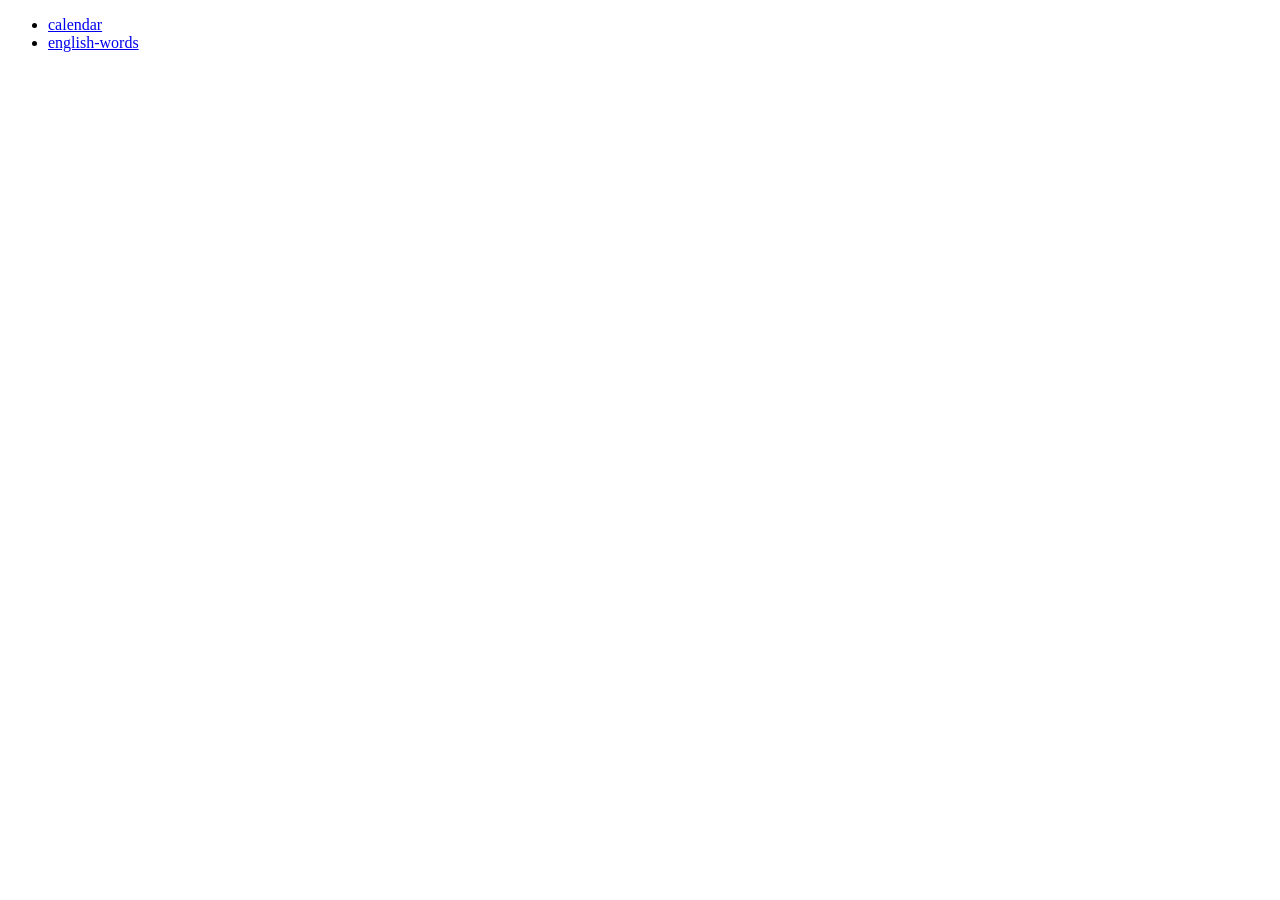
<file: docs/index.html>
<!DOCTYPE html>
<html lang="ja">
  <head>
    <meta charset="UTF-8">
    <meta name="viewport" content="width=device-width, initial-scale=1.0">
    <title>ai-bijo</title>
  </head>
  <body>
    <ul>
      <li><a href="calendar/">calendar</a></li>
      <li><a href="english-words/">english-words</a></li>
    </ul>
  </body>
</html>
</file>
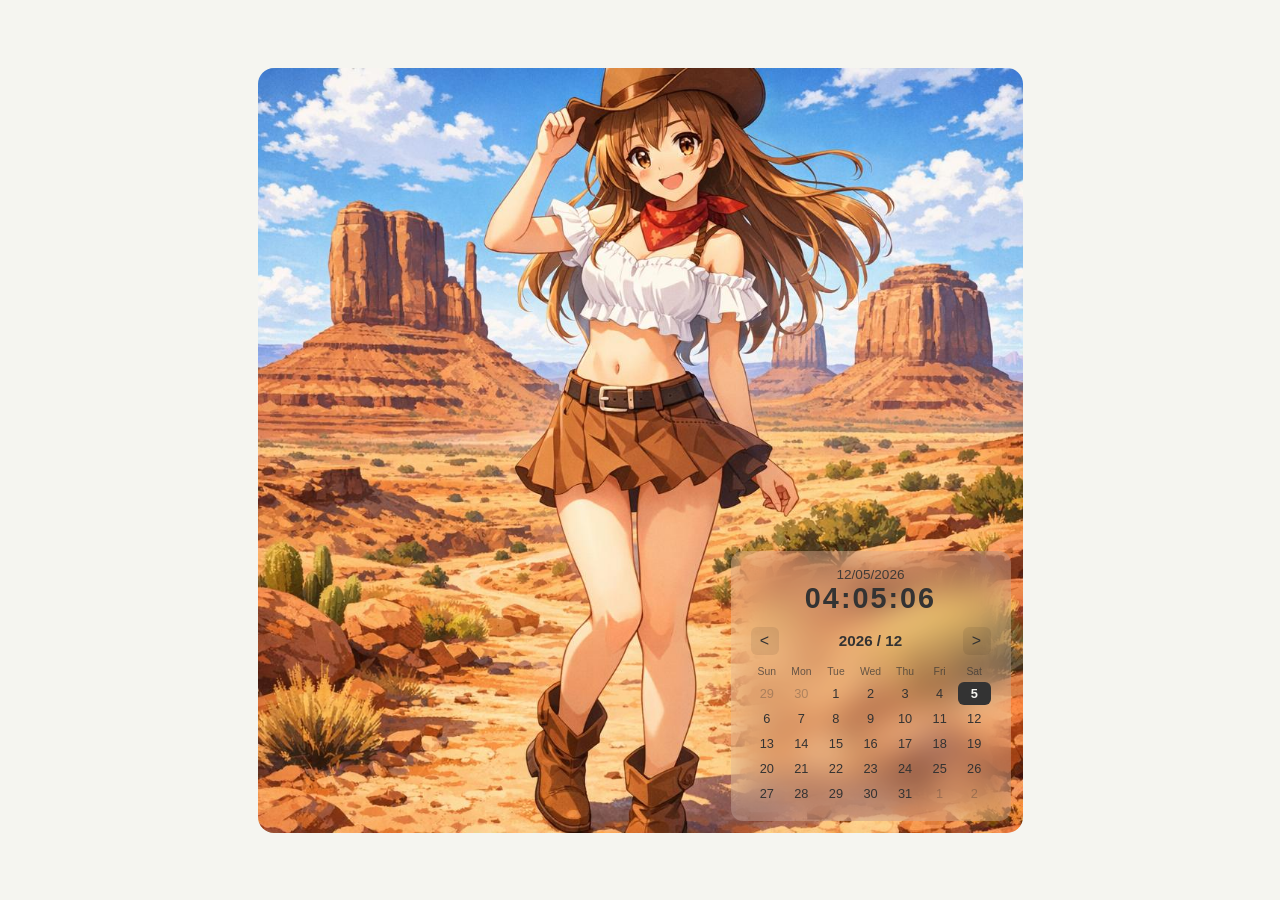
<file: docs/calendar/index.html>
<!DOCTYPE html>
<html lang="ja">
  <head>
    <meta charset="UTF-8">
    <meta name="viewport" content="width=device-width, initial-scale=1.0">
    <link rel="icon" href="favicon.svg" type="image/svg+xml">
    <link rel="stylesheet" href="style.css">
    <title>calendar - ai-bijo</title>
  </head>
  <body>
    <div class="wrapper">
      <img id="bg-image">
      <div class="calendar-panel">
        <div class="datetime">
          <div class="date-text" id="date-text"></div>
          <div class="time-text" id="time-text"></div>
        </div>
        <div class="nav">
          <button class="nav-btn" id="prev-btn">&lt;</button>
          <div class="month-year" id="month-year"></div>
          <button class="nav-btn" id="next-btn">&gt;</button>
        </div>
        <div class="calendar-grid" id="calendar-grid"></div>
      </div>
    </div>
    <script src="script.js"></script>
  </body>
</html>
</file>
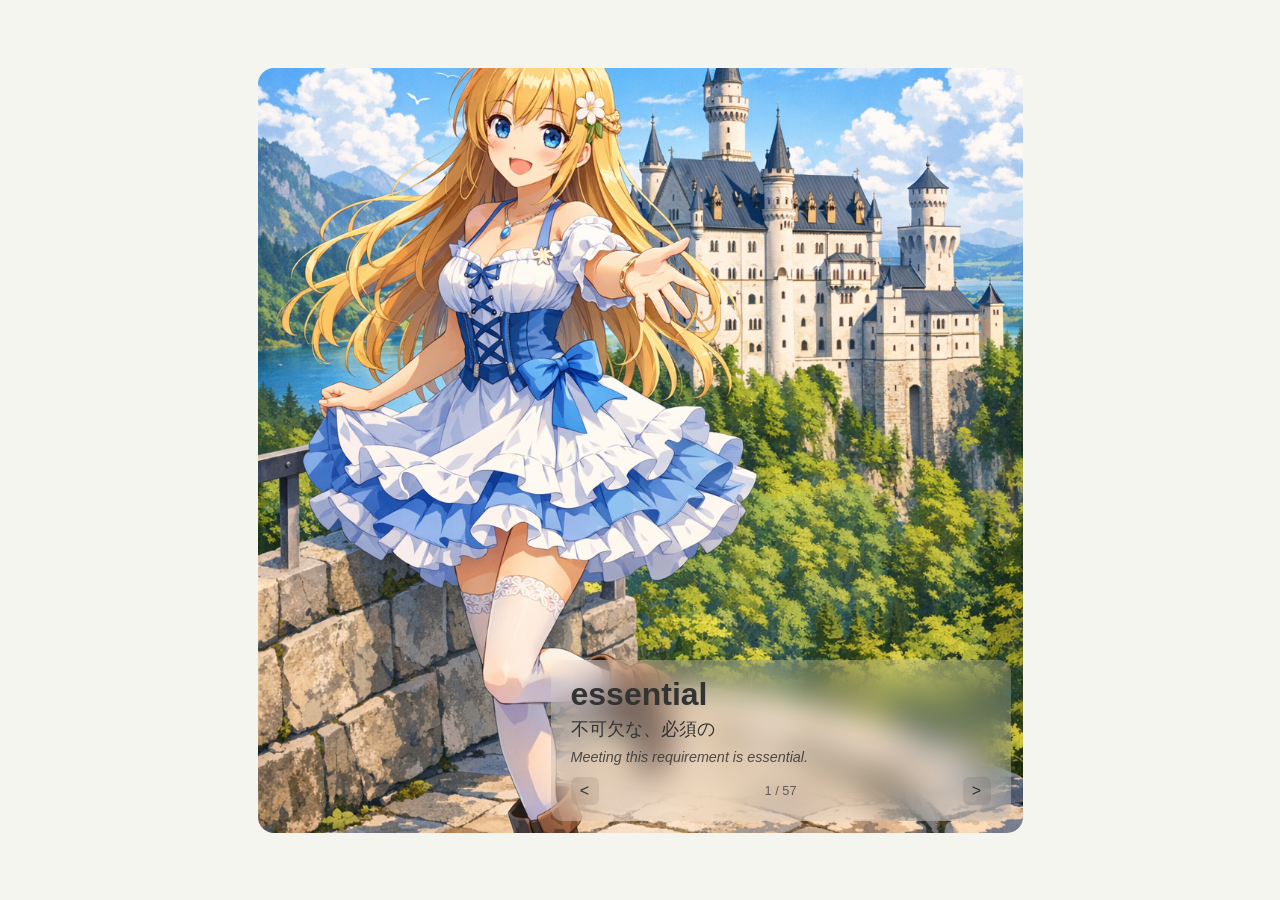
<file: docs/english-words/index.html>
<!DOCTYPE html>
<html lang="ja">
  <head>
    <meta charset="UTF-8">
    <meta name="viewport" content="width=device-width, initial-scale=1.0">
    <link rel="icon" href="favicon.svg" type="image/svg+xml">
    <link rel="stylesheet" href="style.css">
    <title>english-words - ai-bijo</title>
  </head>
  <body>
    <div class="wrapper">
      <img id="bg-image">
      <div class="english-words-panel">
        <div class="word-text" id="word-text"></div>
        <div class="meaning-text" id="meaning-text"></div>
        <div class="example-text" id="example-text"></div>
        <div class="nav">
          <button class="nav-btn" id="prev-btn">&lt;</button>
          <div class="counter" id="counter"></div>
          <button class="nav-btn" id="next-btn">&gt;</button>
        </div>
      </div>
    </div>
    <script src="script.js"></script>
  </body>
</html>
</file>
<file: docs/calendar/style.css>
* {
  margin: 0;
  padding: 0;
  box-sizing: border-box;
}

body {
  min-height: 100vh;
  display: flex;
  justify-content: center;
  align-items: center;
  font-family: "Helvetica Neue", Arial, "Hiragino Kaku Gothic ProN", sans-serif;
  background: #f5f5f0;
  color: #333;
}

.wrapper {
  position: relative;
  display: inline-block;
}

.wrapper img {
  max-height: 85vh;
  max-width: 90vw;
  border-radius: 16px;
  display: block;
}

.calendar-panel {
  position: absolute;
  right: 12px;
  bottom: 12px;
  background: rgba(255, 255, 255, 0.2);
  backdrop-filter: blur(16px);
  -webkit-backdrop-filter: blur(16px);
  border-radius: 12px;
  padding: 16px 20px;
  max-width: 280px;
  width: 100%;
  color: #333;
}

.datetime {
  text-align: center;
  margin-bottom: 12px;
}

.date-text {
  font-size: 0.85rem;
  opacity: 0.9;
}

.time-text {
  font-size: 1.8rem;
  font-weight: bold;
  letter-spacing: 2px;
}

.nav {
  display: flex;
  justify-content: space-between;
  align-items: center;
  margin-bottom: 8px;
}

.nav-btn {
  background: rgba(0, 0, 0, 0.08);
  border: none;
  color: #333;
  font-size: 1rem;
  cursor: pointer;
  border-radius: 6px;
  width: 28px;
  height: 28px;
  display: flex;
  align-items: center;
  justify-content: center;
}

.nav-btn:hover {
  background: rgba(0, 0, 0, 0.15);
}

.month-year {
  font-size: 0.95rem;
  font-weight: bold;
}

.calendar-grid {
  display: grid;
  grid-template-columns: repeat(7, 1fr);
  gap: 2px;
  text-align: center;
}

.weekday {
  font-size: 0.65rem;
  opacity: 0.7;
  padding: 3px 0;
}

.day {
  font-size: 0.8rem;
  padding: 4px 0;
  border-radius: 6px;
}

.day.today {
  background: #333;
  color: #f5f5f0;
  font-weight: bold;
}

.day.other-month {
  opacity: 0.3;
}
</file>
<file: docs/english-words/style.css>
* {
  margin: 0;
  padding: 0;
  box-sizing: border-box;
}

body {
  min-height: 100vh;
  display: flex;
  justify-content: center;
  align-items: center;
  font-family: "Helvetica Neue", Arial, "Hiragino Kaku Gothic ProN", sans-serif;
  background: #f5f5f0;
  color: #333;
}

.wrapper {
  position: relative;
  display: inline-block;
}

.wrapper img {
  max-height: 85vh;
  max-width: 90vw;
  border-radius: 16px;
  display: block;
}

.english-words-panel {
  position: absolute;
  right: 12px;
  bottom: 12px;
  background: rgba(255, 255, 255, 0.2);
  backdrop-filter: blur(16px);
  -webkit-backdrop-filter: blur(16px);
  border-radius: 12px;
  padding: 16px 20px;
  max-width: 460px;
  width: 100%;
  color: #333;
}

.word-text {
  font-size: 2rem;
  font-weight: bold;
  margin-bottom: 4px;
}

.meaning-text {
  font-size: 1.1rem;
  margin-bottom: 8px;
}

.example-text {
  font-size: 0.9rem;
  font-style: italic;
  opacity: 0.85;
  margin-bottom: 12px;
}

.nav {
  display: flex;
  justify-content: space-between;
  align-items: center;
}

.nav-btn {
  background: rgba(0, 0, 0, 0.08);
  border: none;
  color: #333;
  font-size: 1rem;
  cursor: pointer;
  border-radius: 6px;
  width: 28px;
  height: 28px;
  display: flex;
  align-items: center;
  justify-content: center;
}

.nav-btn:hover {
  background: rgba(0, 0, 0, 0.15);
}

.counter {
  font-size: 0.8rem;
  opacity: 0.7;
}
</file>
